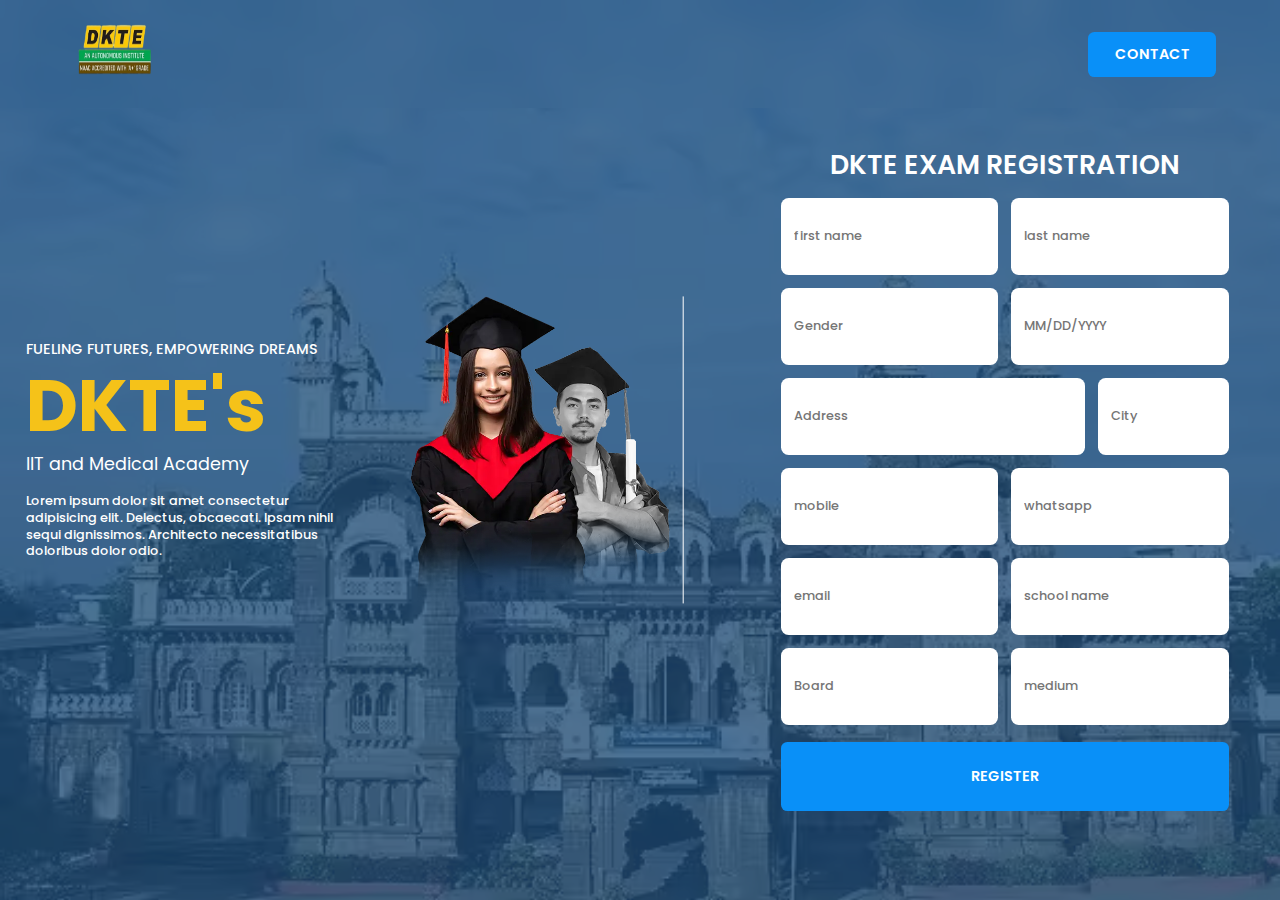
<file: index.html>
<!DOCTYPE html>
<html lang="en">
<head>
    <meta charset="UTF-8">
    <meta name="viewport" content="width=device-width, initial-scale=1.0">
    <title>DKTE Exam Registeration</title>
    <link rel="preconnect" href="https://fonts.googleapis.com">
    <link rel="preconnect" href="https://fonts.gstatic.com" crossorigin>
    <link href="https://fonts.googleapis.com/css2?family=Poppins:ital,wght@0,100;0,200;0,300;0,400;0,500;0,600;0,700;0,800;0,900;1,100;1,200;1,300;1,400;1,500;1,600;1,700;1,800;1,900&display=swap" rel="stylesheet">
    <link rel="stylesheet" href="style.css">
</head>
<body>
    <div id="navbar">
        <div class="navleft">
            <img class="dkte-logo" src="./img/dkte logo_prev_ui.png" alt="">
        </div>
        <div class="navright">
            <button class="contact">Contact</button>
        </div>
    </div>
    <div id="p1-overlay">
        <div id="page1">
            <div class="left">
                <div class="left-lcontent">
                    <h3>Fueling Futures, Empowering Dreams</h3>
                    <h1>DKTE's</h1>
                    <h2>IIT and Medical Academy</h2>
                    <h4>Lorem ipsum dolor sit amet consectetur adipisicing elit. Delectus, obcaecati. Ipsam nihil sequi dignissimos. Architecto necessitatibus doloribus dolor odio.</h4>
                </div>
                <div class="left-rcontent">
                    <img src="./img/scholars-image.webp" alt="">
                    <!-- <div id="scolorship">

                    </div> -->
                </div>
            </div>
            <div class="right">
                <div id="form">
                    <div class="header">
                        <h1>DKTE EXAM REGISTRATION</h1>
                    </div>
                    <div class="subdiv">
                        <input class="fname" type="text" placeholder="first name" required>
                        <input class="lname" type="text" placeholder="last name" required>
                    </div>
                    <div class="subdiv">
                        <input class="gender" type="text" placeholder="Gender" required>
                        <input type="text" class="dob" placeholder="MM/DD/YYYY">
                    </div>
                    <div class="subdiv">
                        <input class="add" type="text" placeholder="Address" required>
                        <input class="city" type="text" placeholder="City" required>
                    </div>
                    <div class="subdiv">
                        <input class="mob" type="tel" placeholder="mobile" required>
                        <input class="whatsapp" type="tel" placeholder="whatsapp" required>
                    </div>
                    <div class="subdiv">
                        <input class="email" type="email" placeholder="email" required>
                        <input class="school" type="text" placeholder="school name" required>
                    </div>
                    <div class="subdiv">
                        <input class="board" type="text" placeholder="Board" required>
                        <input class="medium" type="text" placeholder="medium" required>
                    </div>
                    <div class="subdiv btndiv">
                        <button class="register">Register</button>
                    </div>
                </div>
            </div>
        </div>
    </div>
    <!-- <div id="page2">
        <div id="divs">
            <div class="p2divs"></div>
            <div class="p2divs"></div>
            <div class="p2divs"></div>
            <div class="p2divs"></div>
        </div>
    </div> -->
    <script src="script.js"></script>
</body>
</html>
</file>
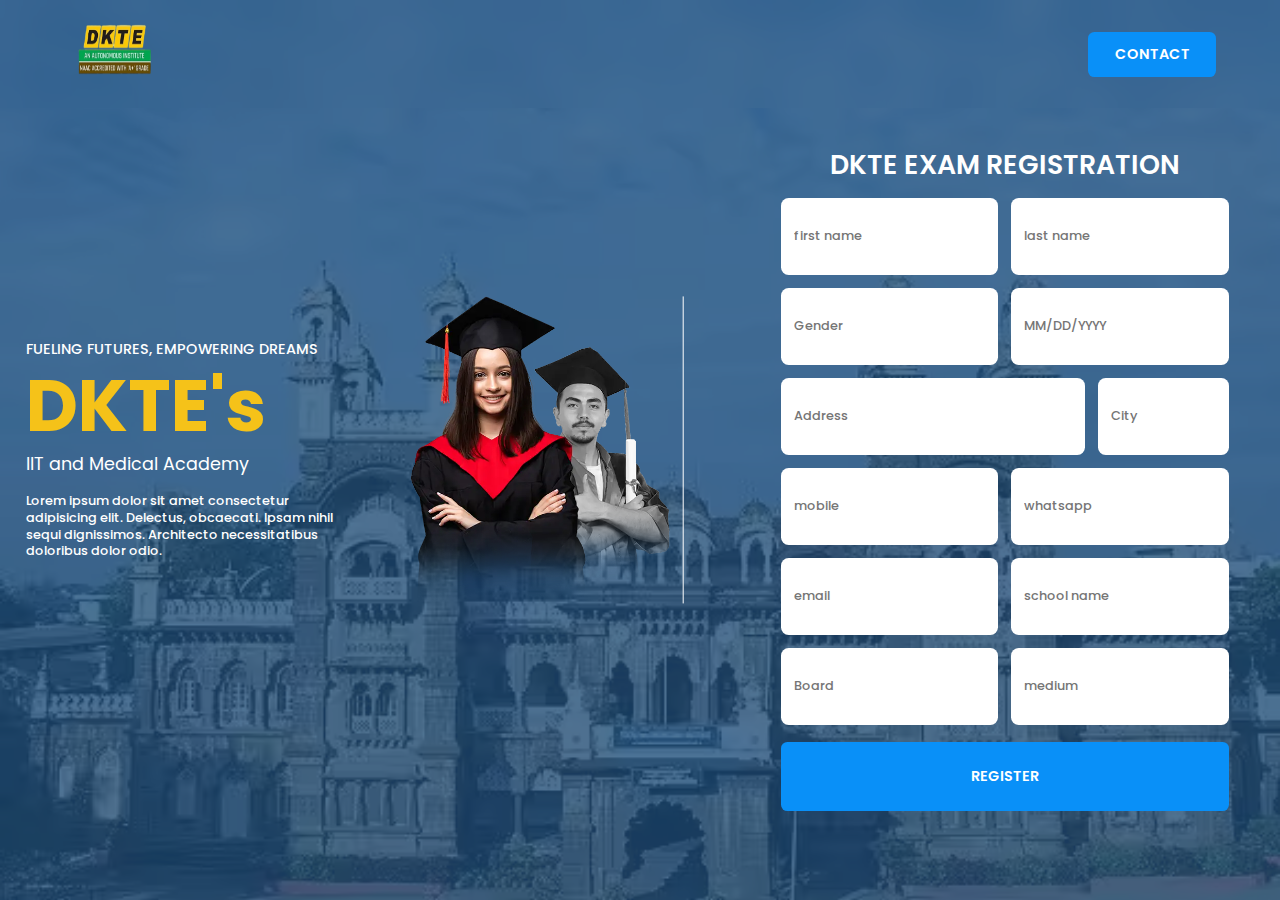
<file: registration/index.html>
<!DOCTYPE html>
<html lang="en">
<head>
    <meta charset="UTF-8">
    <meta name="viewport" content="width=device-width, initial-scale=1.0">
    <title>DKTE Exam Registeration</title>
    <link rel="preconnect" href="https://fonts.googleapis.com">
    <link rel="preconnect" href="https://fonts.gstatic.com" crossorigin>
    <link href="https://fonts.googleapis.com/css2?family=Poppins:ital,wght@0,100;0,200;0,300;0,400;0,500;0,600;0,700;0,800;0,900;1,100;1,200;1,300;1,400;1,500;1,600;1,700;1,800;1,900&display=swap" rel="stylesheet">
    <link rel="stylesheet" href="style.css">
</head>
<body>
    <div id="navbar">
        <div class="navleft">
            <img class="dkte-logo" src="./img/dkte logo_prev_ui.png" alt="">
        </div>
        <div class="navright">
            <button class="contact">Contact</button>
        </div>
    </div>
    <div id="p1-overlay">
        <div id="page1">
            <div class="left">
                <div class="left-lcontent">
                    <h3>Fueling Futures, Empowering Dreams</h3>
                    <h1>DKTE's</h1>
                    <h2>IIT and Medical Academy</h2>
                    <h4>Lorem ipsum dolor sit amet consectetur adipisicing elit. Delectus, obcaecati. Ipsam nihil sequi dignissimos. Architecto necessitatibus doloribus dolor odio.</h4>
                </div>
                <div class="left-rcontent">
                    <img src="./img/scholars-image.webp" alt="">
                    <!-- <div id="scolorship">

                    </div> -->
                </div>
            </div>
            <div class="right">
                <div id="form">
                    <div class="header">
                        <h1>DKTE EXAM REGISTRATION</h1>
                    </div>
                    <div class="subdiv">
                        <input class="fname" type="text" placeholder="first name" required>
                        <input class="lname" type="text" placeholder="last name" required>
                    </div>
                    <div class="subdiv">
                        <input class="gender" type="text" placeholder="Gender" required>
                        <input type="text" class="dob" placeholder="MM/DD/YYYY">
                    </div>
                    <div class="subdiv">
                        <input class="add" type="text" placeholder="Address" required>
                        <input class="city" type="text" placeholder="City" required>
                    </div>
                    <div class="subdiv">
                        <input class="mob" type="tel" placeholder="mobile" required>
                        <input class="whatsapp" type="tel" placeholder="whatsapp" required>
                    </div>
                    <div class="subdiv">
                        <input class="email" type="email" placeholder="email" required>
                        <input class="school" type="text" placeholder="school name" required>
                    </div>
                    <div class="subdiv">
                        <input class="board" type="text" placeholder="Board" required>
                        <input class="medium" type="text" placeholder="medium" required>
                    </div>
                    <div class="subdiv btndiv">
                        <button class="register">Register</button>
                    </div>
                </div>
            </div>
        </div>
    </div>
    
    <script src="script.js"></script>
</body>
</html>
</file>
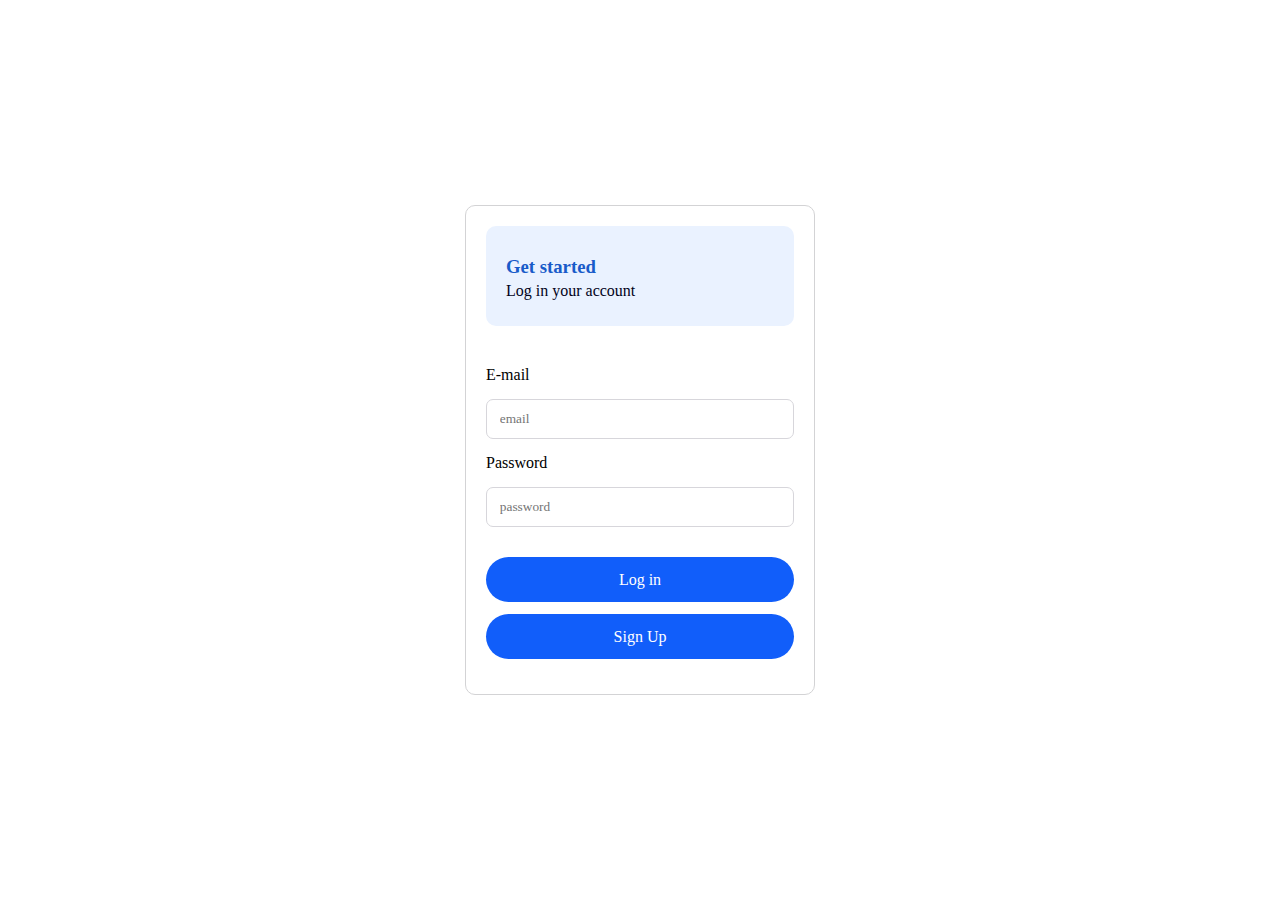
<file: admin_page/login/admin-login.html>
<!DOCTYPE html>
<html lang="en">
  <head>
    <meta charset="UTF-8" />
    <meta http-equiv="X-UA-Compatible" content="IE=edge" />
    <meta name="viewport" content="width=device-width, initial-scale=1.0" />
    <title>Log in</title>
    <link rel="stylesheet" href="admin-login.css">
    <link rel="preconnect" href="https://fonts.googleapis.com" />
    <link rel="preconnect" href="https://fonts.gstatic.com" crossorigin />
    <link rel="preconnect" href="https://fonts.googleapis.com">
    <link rel="preconnect" href="https://fonts.gstatic.com" crossorigin>
    <link href="https://fonts.googleapis.com/css2?family=Poppins:ital,wght@0,100;0,200;0,300;0,400;0,500;0,600;0,700;0,800;0,900;1,100;1,200;1,300;1,400;1,500;1,600;1,700;1,800;1,900&display=swap" rel="stylesheet">
    </head>
  <body>
    <div id="main">
        <div class="container">
            <div class="container-left">
              <div class="wrapper-left">
                <div class="part-one">
                  <h3>Get started</h3>
                  <p>Log in your account</p>
                </div>
                <div class="inp">
                  <form action="">
                    <label for="" class="email">E-mail </label>
                    <input
                      class="inp-left"
                      type="email"
                      placeholder="email"
                    />
                    <label for="" class="pass">Password </label>
                    <i class="fas fa-lock pass"></i>
                    <input
                      class="inp-left"
                      type="password"
                      placeholder="password"
                      name=""
                      id=""
                    />
                  </form>
                </div>
                <div class="buttons">
                  <button class="btn-one">Log in</button>
                 <a href="../signup/admin-signup.html"> <button class="btn-one">Sign Up</button></a>
                </div>
              </div>
            </div>
          </div>
    </div>
  </body>
</html>
</file>
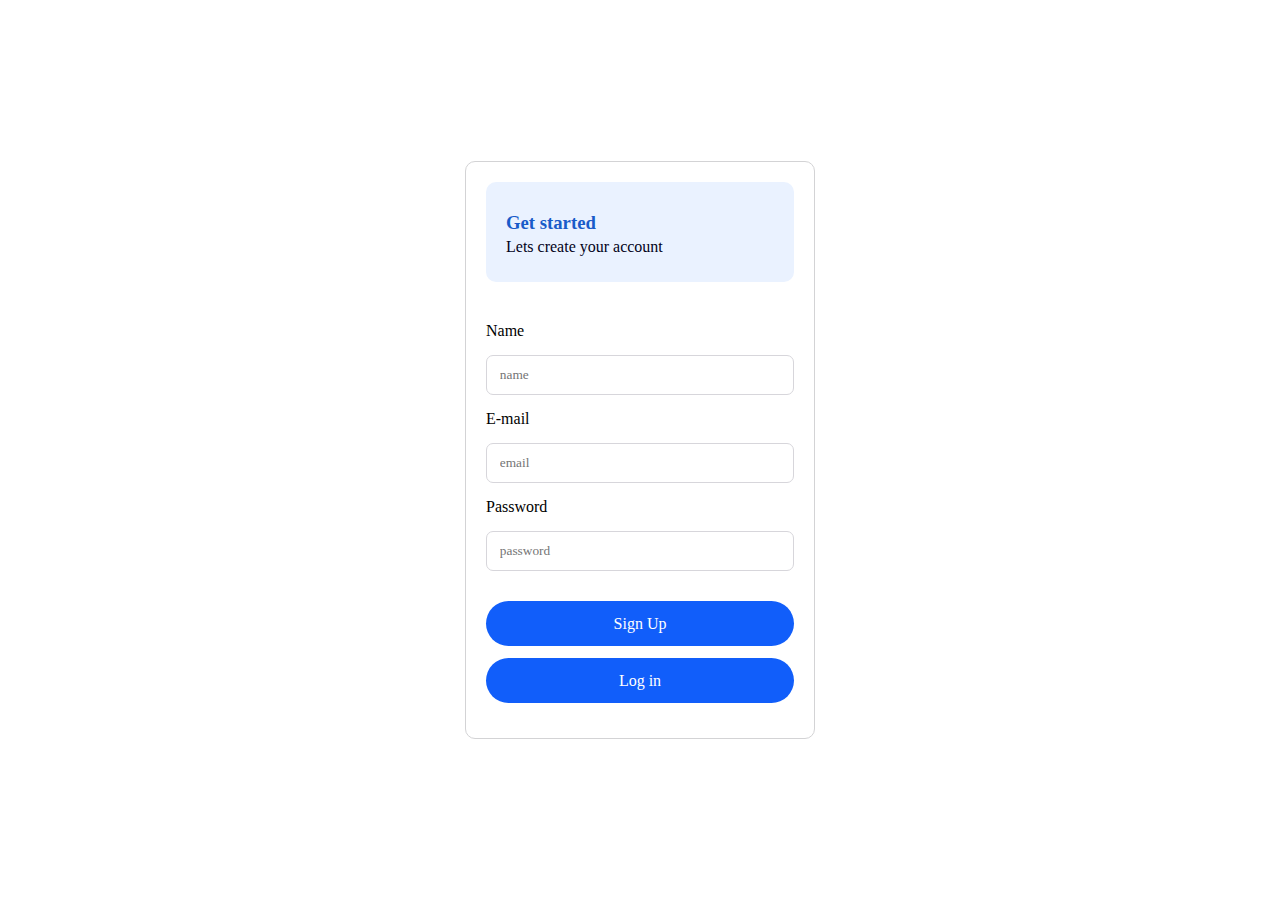
<file: admin_page/signup/admin-signup.html>
<!DOCTYPE html>
<html lang="en">
  <head>
    <meta charset="UTF-8" />
    <meta http-equiv="X-UA-Compatible" content="IE=edge" />
    <meta name="viewport" content="width=device-width, initial-scale=1.0" />
    <title>Sign Up</title>
    <link rel="stylesheet" href="admin-signup.css">
    <link rel="preconnect" href="https://fonts.googleapis.com" />
    <link rel="preconnect" href="https://fonts.gstatic.com" crossorigin />
    <link rel="preconnect" href="https://fonts.googleapis.com">
    <link rel="preconnect" href="https://fonts.gstatic.com" crossorigin>
    <link href="https://fonts.googleapis.com/css2?family=Poppins:ital,wght@0,100;0,200;0,300;0,400;0,500;0,600;0,700;0,800;0,900;1,100;1,200;1,300;1,400;1,500;1,600;1,700;1,800;1,900&display=swap" rel="stylesheet">
    </head>
  <body>
    <div id="main">
        <div class="container">
            <div class="container-left">
              <div class="wrapper-left">
                <div class="part-one">
                  <h3>Get started</h3>
                  <p>Lets create your account</p>
                </div>
                <div class="inp">
                  <form action="">
                    <label for="" class="admin-name">Name</label>
                    <input
                      class="inp-left"
                      type="text"
                      placeholder="name"
                    />
                    <label for="" class="email">E-mail </label>
                    <input
                      class="inp-left"
                      type="email"
                      placeholder="email"
                    />
                    <label for="" class="pass">Password </label>
                    <i class="fas fa-lock pass"></i>
                    <input
                      class="inp-left"
                      type="password"
                      placeholder="password"
                      name=""
                      id=""
                    />
                  </form>
                </div>
                <div class="buttons">
                  <button class="btn-one">Sign Up</button>
                  <a href="../login/admin-login.html"><button class="btn-one">Log in</button></a>
                </div>
              </div>
            </div>
          </div>
    </div>
  </body>
</html>
</file>
<file: style.css>
*{
    margin: 0;
    padding: 0;
    box-sizing: border-box;
    font-family: "Poppins";
}
html,body{
    height: 100%;
    width: 100%;
    /* background-color: #000; */
}

#navbar{
    height: 12vh;
    width: 100%;
    /* background-color: #335f8a; */
    display: flex;
    justify-content: space-between;
    padding: 4vh 5vw;
    backdrop-filter: blur(14px);
    align-items: center;
    position: fixed;
    top: 0;
}
.dkte-logo{
    height: 8vh;
    width: 8vw;
}
.contact{
    height: 5vh;
    width: 10vw;
    background-color: #0990F8;
    /* background-color: #F5C219; */
    color: #fff;
    border: none;
    text-transform: uppercase;
    font-size: 0.9rem;
    font-weight: 600;
    border-radius: 0.5vw;
    /* display: none; */
}
#p1-overlay{
    height: 100%;
    width: 100%;
    /* background-color: black; */
    background-image: url(./img/dktepic.avif);
    background-size: cover;
    background-position: 10% 65%;
}
#page1{
    height: 100%;
    width: 100%;
    display: flex;
    background-color: #1c4b79c7;
    /* backdrop-filter: blur(15px); */
}
#page1 .left {
    height: 100%;
    width: 57%;
    /* background-color: pink; */
    display: flex;
}
.left .left-lcontent{
    height: 100%;
    width: 50%;
    padding: 1vw 2vw;
    /* background-color: red; */
    display: flex;
    /* align-items: center; */
    justify-content: center;
    flex-direction: column;
    line-height: 1.3;
}
.left-lcontent h3{
    color: #fff;
    font-weight: 500;
    text-transform: uppercase;
    font-size: 0.9rem;
}
.left-lcontent h1{
    font-size: 4.5rem;
    color: #F5C219;
    /* color: #0990F8; */
}
.left-lcontent h2{
    color: #fff;
    font-weight: 400;
    font-size: 1.1rem;
    margin-bottom: 1.4vw;
}
.left-lcontent h4{
    font-size: 0.8rem;
    font-weight: 500;
    color: #fff;
}

.left .left-rcontent{
    height: 100%;
    width: 50%;
    /* background-color: wheat; */
}

.left-rcontent img{
    padding-right: 1vw;
    height: 24vw;
    width: 21.3vw;
    position: relative;
    top: 50%;
    left: 50%;
    transform: translate(-50%,-50%);
    border-right: 1px solid #fff;
}
#page1 .right {
    height: 100%;
    width: 43%;
    /* background-color: royalblue; */
    padding: 4vw 2vw;
}

.right #form{
    height: 100%;
    width: 100%;
    margin-top: 30px;
    /* background-color: pink; */
    padding: 1vw 2vw;
    display: flex;
    flex-direction: column;
    align-items: center;
    justify-content: center;
    gap: 1vw;
}
.header h1{
    text-align: center;
    font-size: 1.67rem;
    font-weight: 600;
    color: #fff;
}

.subdiv{
    height: 10%;
    width: 100%;
    /* background-color: red; */
    display: flex;
    align-items: center;
    /* justify-content: space-between; */
    gap: 1vw;
}
.subdiv input{
    height: 100%;
    padding: 0.2vw 1vw;
    outline: none;
    font-size: 0.8rem;
    font-weight: 500;
    /* text-transform: uppercase; */
    border: none;
    border-radius: 0.6vw;
}
.fname, .lname, .gender, .dob, .mob, .whatsapp, .board, .medium{
    width: 50%;
}
.add{
    width: 70%;
}
.city{
    width: 30%;
}
.school ,.email{
    width: 100%;
}
.register{
    height: 90%;
    width: 100%;
    background-color: #0990F8;
    /* background-color: #F5C219; */
    color: #fff;
    border: none;
    text-transform: uppercase;
    font-size: 0.9rem;
    font-weight: 600;
    border-radius: 0.5vw;
    /* display: none; */
}

#page2{
    height: 100%;
    width: 100%;
    background-color: #0990F8;
    flex-wrap: nowrap;    
        overflow-x: auto;
        overflow-y: hidden;
}
#divs{
    height: 100%;
    width: 100%;
    display: flex;
    /* align-items: center; */
    justify-content: center;
    position: relative;
    /* padding: 2vw 5vw; */
    /* justify-content: space-between; */
    /* flex-wrap: nowrap;    
    overflow-x: auto;
    overflow-y: hidden; */
    flex-shrink: 0;
}

.p2divs{
    /* flex-shrink: 0; */
    /* position: absolute; */
    position: relative;
    height: 80%;
    width: 18%;
    background-color: red;
    border: 2px solid #000;
}

.p2divs:nth-last-child(1){
    
    top: 16%;
}
.p2divs:nth-last-child(2){
    /* right: 30%; */
    top: 10%;
}
.p2divs:nth-last-child(3){
    /* right: 50%; */
    top: 16%;
}
.p2divs:nth-last-child(4){
    /* right: 70%; */
    top: 10%;
}

@media (max-width:900px) {
    #navbar{
        height: 12vh;
        width: 100%;
        /* background-color: #335f8a; */
        display: flex;
        justify-content: space-between;
        padding: 4vh 5vw;
        backdrop-filter: blur(14px);
        align-items: center;
    }
    .dkte-logo{
        height: 50px;
        width: 80px;
    }
    .contact{
        height: 30px;
        width: 100px;
        background-color: #0990F8;
        /* background-color: #F5C219; */
        color: #fff;
        border: none;
        text-transform: uppercase;
        font-size: 0.9rem;
        font-weight: 600;
        border-radius: 0.5vw;
        /* display: none; */
    }
    #p1-overlay{
        height: auto;
    }
    #page1{
        height: auto;
        width: 100vw;
        display: flex;
        flex-direction: column;
        background-color: #1c4b79c7;
        /* backdrop-filter: blur(15px); */
    }
    #page1 .left {
        margin-top: 10px;
        height: 40%;
        width: 100%;
        /* background-color: pink; */
        display: flex;
        padding: 2vw 2vw;
    }
    .left .left-lcontent{
        margin-top: 100px;
        height: 100%;
        width: 100%;
        padding: 3vw 5vw;
        /* background-color: red; */
        line-height: 1.5;
    }
    .left-lcontent h3{
        color: #fff;
        font-weight: 500;
        text-transform: uppercase;
        font-size: 0.9rem;
    }
    .left-lcontent h1{
        font-size: 5rem;
    }
    .left-lcontent h2{
        font-weight: 500;
        font-size: 1.4rem;
        margin-bottom: 1.4vw;
    }
    .left-lcontent h4{
        font-size: 1rem;
        font-weight: 400;
        color: #fff;
    }
    
    .left .left-rcontent{
        display: none;
    }
    
    .left-rcontent img{
        display: none;
    }
    #page1 .right {
        height: 100%;
        width: 100vw;
        padding: 1vw 3vw;
        margin-bottom: 50px;
    }
    
    .right #form{
        height: 100vh;
        padding: 1vw 2vw;
        flex-direction: column;
        gap: 20px;
    }
    .header h1{
        font-size: 1.4rem;
    }
    
    .subdiv{
        height: 100px;
        flex-direction: column;
        gap: 20px;
        /* background-color: red; */
    }
    .subdiv input{
        height: 100%;    
        padding: 0.2vw 3vw;
        font-size: 0.9rem;
    }
    .fname, .lname, .gender, .dob, .mob, .whatsapp, .board, .medium{
        width: 100%;
    }
    .add{
        width: 100%;
    }
    .city{
        width: 100%;
    }
    .school ,.email{
        width: 100%;
    }
    .register{
        height: 50%;
        width: 100%;
    }
}
</file>
<file: registration/style.css>
*{
    margin: 0;
    padding: 0;
    box-sizing: border-box;
    font-family: "Poppins";
}
html,body{
    height: 100%;
    width: 100%;
    /* background-color: #000; */
}

#navbar{
    height: 12vh;
    width: 100%;
    /* background-color: #335f8a; */
    display: flex;
    justify-content: space-between;
    padding: 4vh 5vw;
    backdrop-filter: blur(14px);
    align-items: center;
    position: fixed;
    top: 0;
}
.dkte-logo{
    height: 8vh;
    width: 8vw;
}
.contact{
    height: 5vh;
    width: 10vw;
    background-color: #0990F8;
    /* background-color: #F5C219; */
    color: #fff;
    border: none;
    text-transform: uppercase;
    font-size: 0.9rem;
    font-weight: 600;
    border-radius: 0.5vw;
    /* display: none; */
}
#p1-overlay{
    height: 100%;
    width: 100%;
    /* background-color: black; */
    background-image: url(./img/dktepic.avif);
    background-size: cover;
    background-position: 10% 65%;
}
#page1{
    height: 100%;
    width: 100%;
    display: flex;
    background-color: #1c4b79c7;
    /* backdrop-filter: blur(15px); */
}
#page1 .left {
    height: 100%;
    width: 57%;
    /* background-color: pink; */
    display: flex;
}
.left .left-lcontent{
    height: 100%;
    width: 50%;
    padding: 1vw 2vw;
    /* background-color: red; */
    display: flex;
    /* align-items: center; */
    justify-content: center;
    flex-direction: column;
    line-height: 1.3;
}
.left-lcontent h3{
    color: #fff;
    font-weight: 500;
    text-transform: uppercase;
    font-size: 0.9rem;
}
.left-lcontent h1{
    font-size: 4.5rem;
    color: #F5C219;
    /* color: #0990F8; */
}
.left-lcontent h2{
    color: #fff;
    font-weight: 400;
    font-size: 1.1rem;
    margin-bottom: 1.4vw;
}
.left-lcontent h4{
    font-size: 0.8rem;
    font-weight: 500;
    color: #fff;
}

.left .left-rcontent{
    height: 100%;
    width: 50%;
    /* background-color: wheat; */
}

.left-rcontent img{
    padding-right: 1vw;
    height: 24vw;
    width: 21.3vw;
    position: relative;
    top: 50%;
    left: 50%;
    transform: translate(-50%,-50%);
    border-right: 1px solid #fff;
}
#page1 .right {
    height: 100%;
    width: 43%;
    /* background-color: royalblue; */
    padding: 4vw 2vw;
}

.right #form{
    height: 100%;
    width: 100%;
    margin-top: 30px;
    /* background-color: pink; */
    padding: 1vw 2vw;
    display: flex;
    flex-direction: column;
    align-items: center;
    justify-content: center;
    gap: 1vw;
}
.header h1{
    text-align: center;
    font-size: 1.67rem;
    font-weight: 600;
    color: #fff;
}

.subdiv{
    height: 10%;
    width: 100%;
    /* background-color: red; */
    display: flex;
    align-items: center;
    /* justify-content: space-between; */
    gap: 1vw;
}
.subdiv input{
    height: 100%;
    padding: 0.2vw 1vw;
    outline: none;
    font-size: 0.8rem;
    font-weight: 500;
    /* text-transform: uppercase; */
    border: none;
    border-radius: 0.6vw;
}
.fname, .lname, .gender, .dob, .mob, .whatsapp, .board, .medium{
    width: 50%;
}
.add{
    width: 70%;
}
.city{
    width: 30%;
}
.school ,.email{
    width: 100%;
}
.register{
    height: 90%;
    width: 100%;
    background-color: #0990F8;
    /* background-color: #F5C219; */
    color: #fff;
    border: none;
    text-transform: uppercase;
    font-size: 0.9rem;
    font-weight: 600;
    border-radius: 0.5vw;
    /* display: none; */
}




@media (max-width:900px) {
    #navbar{
        height: 12vh;
        width: 100%;
        /* background-color: #335f8a; */
        display: flex;
        justify-content: space-between;
        padding: 4vh 5vw;
        backdrop-filter: blur(14px);
        align-items: center;
    }
    .dkte-logo{
        height: 50px;
        width: 80px;
    }
    .contact{
        height: 30px;
        width: 100px;
        background-color: #0990F8;
        /* background-color: #F5C219; */
        color: #fff;
        border: none;
        text-transform: uppercase;
        font-size: 0.9rem;
        font-weight: 600;
        border-radius: 0.5vw;
        /* display: none; */
    }
    #p1-overlay{
        height: auto;
    }
    #page1{
        height: auto;
        width: 100vw;
        display: flex;
        flex-direction: column;
        background-color: #1c4b79c7;
        /* backdrop-filter: blur(15px); */
    }
    #page1 .left {
        margin-top: 10px;
        height: 40%;
        width: 100%;
        /* background-color: pink; */
        display: flex;
        padding: 2vw 2vw;
    }
    .left .left-lcontent{
        margin-top: 100px;
        height: 100%;
        width: 100%;
        padding: 3vw 5vw;
        /* background-color: red; */
        line-height: 1.5;
    }
    .left-lcontent h3{
        color: #fff;
        font-weight: 500;
        text-transform: uppercase;
        font-size: 0.9rem;
    }
    .left-lcontent h1{
        font-size: 5rem;
    }
    .left-lcontent h2{
        font-weight: 500;
        font-size: 1.4rem;
        margin-bottom: 1.4vw;
    }
    .left-lcontent h4{
        font-size: 1rem;
        font-weight: 400;
        color: #fff;
    }
    
    .left .left-rcontent{
        display: none;
    }
    
    .left-rcontent img{
        display: none;
    }
    #page1 .right {
        height: 100%;
        width: 100vw;
        padding: 1vw 3vw;
        margin-bottom: 50px;
    }
    
    .right #form{
        height: 100vh;
        padding: 1vw 2vw;
        flex-direction: column;
        gap: 20px;
    }
    .header h1{
        font-size: 1.4rem;
    }
    
    .subdiv{
        height: 100px;
        flex-direction: column;
        gap: 20px;
        /* background-color: red; */
    }
    .subdiv input{
        height: 100%;    
        padding: 0.2vw 3vw;
        font-size: 0.9rem;
    }
    .fname, .lname, .gender, .dob, .mob, .whatsapp, .board, .medium{
        width: 100%;
    }
    .add{
        width: 100%;
    }
    .city{
        width: 100%;
    }
    .school ,.email{
        width: 100%;
    }
    .register{
        height: 50%;
        width: 100%;
    }
}
</file>
<file: admin_page/login/admin-login.css>
* {
    margin: 0;
    padding: 0;
    box-sizing: border-box;
    text-decoration: none;
    font-family: "Montserrat";
  }
  html,body{
    height: 100%;
    width: 100%;
  }
  #main{
    height: 100%;
    width: 100%;
    /* background-color: red; */
    display: flex;
    align-items: center;
    justify-content: center;
  }

  .wrapper-left .part-one {
    width: 100%;
    height: 100px;
    border-radius: 10px;
    background-color: #eaf2ff;
    padding: 30px 20px;
    margin-bottom: 40px;
  }

  .container-left {
    width: 350px;
    height: fit-content;
    padding: 20px;
    border-radius: 10px;
    border: 1px solid #d3d3d5;
    background-color: #fff;
  }
 
  .wrapper-left .part-one h3 {
    color: #195bc9;
    margin-bottom: 4px;
  }
  .wrapper-left .part-one p {
    color: #02021a;
  }

  .wrapper-left .inp form {
    display: flex;
    flex-direction: column;
    position: relative;
  }
  .wrapper-left .inp form .inp-left {
    border: 0;
    outline: none;
    width: 100%;
    border: 1px solid #d7d6db;
    border-radius: 7px;
    height: 40px;
    margin: 15px 0;
  }
  .inp .inp-left{
    padding: 1vw 1vw;
  }
  .wrapper-left .buttons {
    display: flex;
    flex-direction: column;
    margin: 15px 0;
    gap: 12px;
    /* background-color: red; */
  }
  .wrapper-left .buttons .btn-one,
  .btn-two {
    border: 0;
    cursor: pointer;
    width: 100%;
    height: 45px;
    border-radius: 25px;
  }
  .wrapper-left .buttons .btn-one {
    background-color: #115efa;
    color: #fff;
    font-size: 16px;
    font-weight: 500;
  }
</file>
<file: admin_page/signup/admin-signup.css>
* {
    margin: 0;
    padding: 0;
    box-sizing: border-box;
    text-decoration: none;
    font-family: "Montserrat";
  }
  html,body{
    height: 100%;
    width: 100%;
  }
  #main{
    height: 100%;
    width: 100%;
    /* background-color: red; */
    display: flex;
    align-items: center;
    justify-content: center;
  }

  .wrapper-left .part-one {
    width: 100%;
    height: 100px;
    border-radius: 10px;
    background-color: #eaf2ff;
    padding: 30px 20px;
    margin-bottom: 40px;
  }

  .container-left {
    width: 350px;
    height: fit-content;
    padding: 20px;
    border-radius: 10px;
    border: 1px solid #d3d3d5;
    background-color: #fff;
  }
 
  .wrapper-left .part-one h3 {
    color: #195bc9;
    margin-bottom: 4px;
  }
  .wrapper-left .part-one p {
    color: #02021a;
  }

  .wrapper-left .inp form {
    display: flex;
    flex-direction: column;
    position: relative;
  }
  .wrapper-left .inp form .inp-left {
    border: 0;
    outline: none;
    width: 100%;
    border: 1px solid #d7d6db;
    border-radius: 7px;
    height: 40px;
    margin: 15px 0;
  }
  .inp .inp-left{
    padding: 1vw 1vw;
  }
  .wrapper-left .buttons {
    display: flex;
    flex-direction: column;
    margin: 15px 0;
    gap: 12px;
    /* background-color: red; */
  }
  .wrapper-left .buttons .btn-one,
  .btn-two {
    border: 0;
    cursor: pointer;
    width: 100%;
    height: 45px;
    border-radius: 25px;
  }
  .wrapper-left .buttons .btn-one {
    background-color: #115efa;
    color: #fff;
    font-size: 16px;
    font-weight: 500;
  }
</file>
